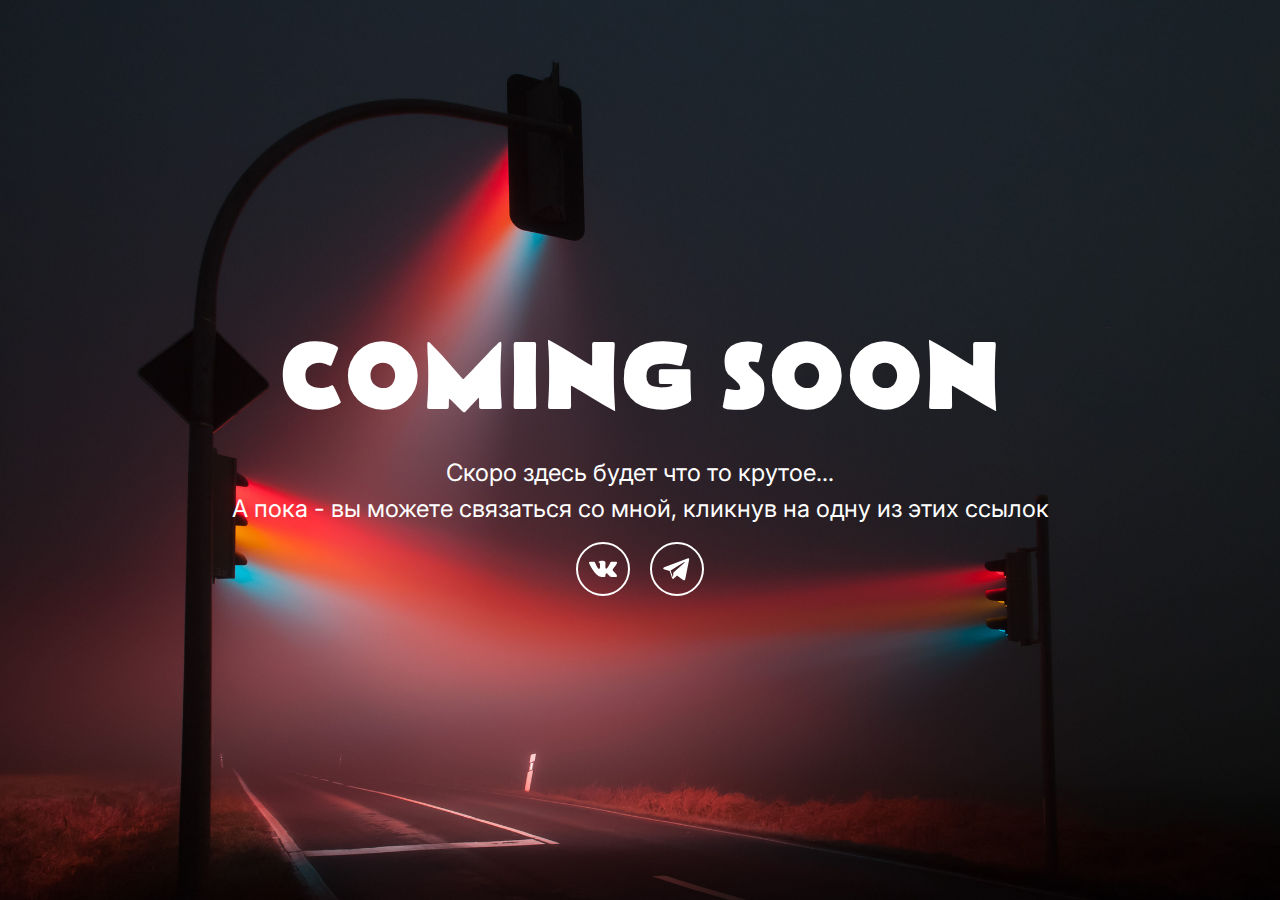
<file: index.html>
<!DOCTYPE html>
<html>
<head>
	<meta charset="utf-8">
	<title>microlook</title>
	<meta property="og:title" content="microlook">
	<meta property="og:type" content="website">
	<meta property="og:url" content= "https://microlook.ru">
	<meta name="viewport" content="width=device-width">
	<meta name="format-detection" content="telephone=no">
	<meta name="format-detection" content="address=no">
	<link rel="icon" type="image/png" href="/favicon-96x96.png" sizes="96x96" />
	<link rel="icon" type="image/svg+xml" href="/favicon.svg" />
	<link rel="shortcut icon" href="/favicon.ico" />
	<link rel="apple-touch-icon" sizes="180x180" href="/apple-touch-icon.png" />
	<link rel="preconnect" href="https://fonts.googleapis.com">
	<link rel="preconnect" href="https://fonts.gstatic.com" crossorigin>
	<link href="https://fonts.googleapis.com/css2?family=Inter:opsz@14..32&display=swap" rel="stylesheet">
	<link href="https://fonts.googleapis.com/css2?family=Belanosima&display=swap" rel="stylesheet">
	<link rel="stylesheet" href="css/common.css?0001">
</head>
	<body class="body">
		<div class="body__wrapper">
			<div class="body__content">
				<div class="main">
					<div class="main__title">Coming soon</div>
					<div class="main__text">Скоро здесь будет что то крутое...<br>А пока - вы можете связаться со мной, кликнув на одну из этих ссылок</div>
					<div class="main-soc">
						<a target="_blank" href="https://vk.com/cany748" class="main-soc__item main-soc__item_vk"></a>
						<a target="_blank" href="https://t.me/cany748" class="main-soc__item main-soc__item_telegram"></a>
					</div>
				</div>
			</div>
		</div>
	</body>
</html>
</file>
<file: css/common.css>
html,
body,
div,
span,
applet,
object,
iframe,
h1,
h2,
h3,
h4,
h5,
h6,
p,
blockquote,
pre,
a,
abbr,
acronym,
address,
big,
cite,
code,
del,
dfn,
em,
img,
ins,
kbd,
q,
s,
samp,
small,
strike,
strong,
sub,
sup,
tt,
var,
dl,
dt,
dd,
ol,
ul,
li,
fieldset,
form,
label,
legend,
table,
caption,
tbody,
tfoot,
thead,
tr,
th,
td {
  margin: 0;
  padding: 0;
  border: 0;
  outline: 0;
  font-weight: inherit;
  font-style: inherit;
  font-family: inherit;
  font-size: 100%;
  vertical-align: baseline;
}
article,
aside,
canvas,
details,
figcaption,
figure,
footer,
header,
hgroup,
menu,
nav,
section,
summary,
main {
  margin: 0;
  padding: 0;
  border: 0;
  outline: 0;
  display: block;
}
html,
body {
  min-width: 320px;
  height: 100%;
}
html {
  -webkit-tap-highlight-color: rgba(0,0,0,0);
}
body {
  cursor: default;
  -moz-osx-font-smoothing: grayscale;
  -webkit-font-smoothing: antialiased;
  -webkit-text-size-adjust: 100%;
  font-family: "Inter", serif;
  font-size: 16px;
  line-height: 1.5;
}
.main {
  display: -webkit-box;
  display: -moz-box;
  display: -webkit-flex;
  display: -ms-flexbox;
  display: box;
  display: flex;
  -webkit-box-orient: vertical;
  -moz-box-orient: vertical;
  -o-box-orient: vertical;
  -webkit-flex-direction: column;
  -ms-flex-direction: column;
  flex-direction: column;
  -webkit-box-pack: center;
  -moz-box-pack: center;
  -o-box-pack: center;
  -ms-flex-pack: center;
  -webkit-justify-content: center;
  justify-content: center;
  -webkit-box-align: center;
  -moz-box-align: center;
  -o-box-align: center;
  -ms-flex-align: center;
  -webkit-align-items: center;
  align-items: center;
  width: 100vw;
  height: 100vh;
  background: url("../images/bg.jpg") no-repeat center bottom;
  -webkit-background-size: cover;
  -moz-background-size: cover;
  background-size: cover;
}
.main__title {
  color: #fff;
  font-family: "Belanosima", sans-serif;
  font-size: 100px;
  font-weight: 700;
  text-align: center;
  text-transform: uppercase;
}
.main__text {
  color: #fff;
  font-size: 24px;
  text-align: center;
  font-weight: 400;
  padding: 0 25px;
}
.main-soc {
  display: -webkit-box;
  display: -moz-box;
  display: -webkit-flex;
  display: -ms-flexbox;
  display: box;
  display: flex;
}
.main-soc__item {
  display: block;
  width: 50px;
  height: 50px;
  border-radius: 50%;
  border: 2px solid #fff;
  margin: 15px 10px 0 10px;
  -webkit-transition: .35s cubic-bezier(0.645, 0.045, 0.355, 1);
  -moz-transition: .35s cubic-bezier(0.645, 0.045, 0.355, 1);
  -o-transition: .35s cubic-bezier(0.645, 0.045, 0.355, 1);
  -ms-transition: .35s cubic-bezier(0.645, 0.045, 0.355, 1);
  transition: .35s cubic-bezier(0.645, 0.045, 0.355, 1);
}
.main-soc__item:hover {
  background-color: #fff;
}
.main-soc__item_vk {
  background-image: url("data:image/svg+xml;charset=utf-8,%3Csvg version=%221.2%22 baseProfile=%22tiny%22 id=%22&%23x421;&%23x43B;&%23x43E;&%23x439;_1%22 xmlns=%22http://www.w3.org/2000/svg%22 viewBox=%220 0 99 99%22 preserveAspectRatio=%22none%22%3E%3Cdefs%3E%3Cstyle%3E.cls-1%7Bfill:%23fff;fill-rule:evenodd%7D%3C/style%3E%3C/defs%3E%3Cpath class=%22cls-1%22 d=%22M76.9 35.7c-.7-.5-3.4-.5-6-.5-2.7.1-5.4.1-6 .3-.6.2-1.9 3.3-3.5 6.6-1.9 3.6-4.3 7.1-5.7 7.1-1.9 0-1.5-5.9-1.3-10.4 0-2.9-.4-3.8-.9-4.1-1-.7-3.8-1.4-3.8-1.4s-8.4-.6-9.6 3c1.6.2 4.4-.3 3.3 10.9-.1.5-1.3 5.2-5.2-1.1-1-1.6-4.7-10.9-6-11-4.3-.1-8.6-.3-10.1.5-1.4.8 1.9 7.2 7.4 15.8C34 58.5 38.7 64 46.9 65.3c1.6.2 5.6.3 6.9-.3.8-.4-.2-6.5 2.7-7.1 1.3-.2 6.3 6.4 8.2 7.1 1.2.5 3.7.7 6.3.5 2.8-.1 6 .3 6.3-1.6.7-4.2-8.5-9.7-8.7-12.3-.2-1.9 3.3-5.3 5.2-7.9 2-2.9 4.5-6.8 3.1-8z%22/%3E%3C/svg%3E");
}
.main-soc__item_vk:hover {
  background-image: url("data:image/svg+xml;charset=utf-8,%3Csvg version=%221.2%22 baseProfile=%22tiny%22 id=%22&%23x421;&%23x43B;&%23x43E;&%23x439;_1%22 xmlns=%22http://www.w3.org/2000/svg%22 viewBox=%220 0 99 99%22 preserveAspectRatio=%22none%22%3E%3Cdefs%3E%3Cstyle%3E.cls-1%7Bfill:%234a76a8;fill-rule:evenodd%7D%3C/style%3E%3C/defs%3E%3Cpath class=%22cls-1%22 d=%22M76.9 35.7c-.7-.5-3.4-.5-6-.5-2.7.1-5.4.1-6 .3-.6.2-1.9 3.3-3.5 6.6-1.9 3.6-4.3 7.1-5.7 7.1-1.9 0-1.5-5.9-1.3-10.4 0-2.9-.4-3.8-.9-4.1-1-.7-3.8-1.4-3.8-1.4s-8.4-.6-9.6 3c1.6.2 4.4-.3 3.3 10.9-.1.5-1.3 5.2-5.2-1.1-1-1.6-4.7-10.9-6-11-4.3-.1-8.6-.3-10.1.5-1.4.8 1.9 7.2 7.4 15.8C34 58.5 38.7 64 46.9 65.3c1.6.2 5.6.3 6.9-.3.8-.4-.2-6.5 2.7-7.1 1.3-.2 6.3 6.4 8.2 7.1 1.2.5 3.7.7 6.3.5 2.8-.1 6 .3 6.3-1.6.7-4.2-8.5-9.7-8.7-12.3-.2-1.9 3.3-5.3 5.2-7.9 2-2.9 4.5-6.8 3.1-8z%22/%3E%3C/svg%3E");
}
.main-soc__item_telegram {
  background-image: url("data:image/svg+xml;charset=utf-8,%3Csvg version=%221.2%22 baseProfile=%22tiny%22 id=%22&%23x421;&%23x43B;&%23x43E;&%23x439;_1%22 xmlns=%22http://www.w3.org/2000/svg%22 viewBox=%220 0 99 99%22 preserveAspectRatio=%22none%22%3E%3Cdefs%3E%3Cstyle%3E.cls-1%7Bfill:%23fff;fill-rule:evenodd%7D%3C/style%3E%3C/defs%3E%3Cpath class=%22cls-1%22 d=%22M70.2 28.5L24.1 46c-2.5.7-2.4 3.2-.6 3.8l11.6 3.6L39.5 67c.5 1.5 1 2 1.9 2.1 1 0 1.3-.3 2.3-1.2 1.2-1.1 3-2.8 5.8-5.6l12 8.9c2.2 1.2 3.8.6 4.4-2.1l7.5-37.3c.9-3.3-1-4.2-3.2-3.3zM36.9 52.6l26.3-16.5c1.3-.9 1.7.1 1.1.8L42.5 56.5l-1.1 9.8-4.5-13.7z%22/%3E%3C/svg%3E");
}
.main-soc__item_telegram:hover {
  background-image: url("data:image/svg+xml;charset=utf-8,%3Csvg version=%221.2%22 baseProfile=%22tiny%22 id=%22&%23x421;&%23x43B;&%23x43E;&%23x439;_1%22 xmlns=%22http://www.w3.org/2000/svg%22 viewBox=%220 0 99 99%22 preserveAspectRatio=%22none%22%3E%3Cdefs%3E%3Cstyle%3E.cls-1%7Bfill:%23179cde;fill-rule:evenodd%7D%3C/style%3E%3C/defs%3E%3Cpath class=%22cls-1%22 d=%22M70.2 28.5L24.1 46c-2.5.7-2.4 3.2-.6 3.8l11.6 3.6L39.5 67c.5 1.5 1 2 1.9 2.1 1 0 1.3-.3 2.3-1.2 1.2-1.1 3-2.8 5.8-5.6l12 8.9c2.2 1.2 3.8.6 4.4-2.1l7.5-37.3c.9-3.3-1-4.2-3.2-3.3zM36.9 52.6l26.3-16.5c1.3-.9 1.7.1 1.1.8L42.5 56.5l-1.1 9.8-4.5-13.7z%22/%3E%3C/svg%3E");
}
.main-soc__item_whatsapp {
  background-image: url("data:image/svg+xml;charset=utf-8,%3Csvg version=%221.2%22 baseProfile=%22tiny%22 id=%22&%23x421;&%23x43B;&%23x43E;&%23x439;_1%22 xmlns=%22http://www.w3.org/2000/svg%22 viewBox=%220 0 99 99%22 preserveAspectRatio=%22none%22%3E%3Cdefs%3E%3Cstyle%3E.cls-1%7Bfill:%23fff;fill-rule:evenodd%7D%3C/style%3E%3C/defs%3E%3Cpath class=%22cls-1%22 d=%22M74.8 48.3c-.4-13.3-11.3-24-24.8-24-13.3 0-24.2 10.4-24.8 23.5-.1.3-.1.7-.1 1.1 0 4.6 1.3 9 3.6 12.7l-4.5 13.2L38 70.4c3.6 1.9 7.7 3 12 3 13.7 0 24.8-11 24.8-24.6v-.5zm-13.5 5.6c-.6-.3-3.6-1.8-4.1-2-.6-.2-1-.3-1.4.3-.4.6-1.6 1.9-1.9 2.3-.4.4-.7.5-1.3.2-.7-.3-2.6-.9-4.9-3-1.8-1.6-3.1-3.6-3.4-4.1-.3-.7-.1-.9.2-1.3.3-.2.6-.7.9-1 .1-.1.2-.2.2-.3.2-.2.2-.4.4-.7.2-.4.1-.8-.1-1-.1-.3-1.3-3.3-1.9-4.5-.5-1.2-1-1-1.3-1-.4 0-.8-.1-1.2-.1-.4 0-1.1.1-1.6.8-.6.6-2.2 2-2.2 5 0 .7.1 1.4.4 2 .6 2.2 1.9 3.9 2.1 4.2.3.4 4.2 6.7 10.4 9.1 6.2 2.4 6.2 1.6 7.3 1.5 1.1-.1 3.6-1.4 4.1-2.9.5-1.4.5-2.6.3-2.9 0-.2-.4-.4-1-.6zM50 69.6c-4.2 0-8.2-1.3-11.5-3.4l-8 2.5 2.6-7.7c-2.5-3.4-4-7.6-4-12.1 0-.7 0-1.3.1-2 1-10.5 10-18.7 20.8-18.7 11 0 20 8.4 20.8 19.1.1.5.1 1.1.1 1.6-.1 11.4-9.4 20.7-20.9 20.7z%22/%3E%3C/svg%3E");
}
.main-soc__item_whatsapp:hover {
  background-image: url("data:image/svg+xml;charset=utf-8,%3Csvg version=%221.2%22 baseProfile=%22tiny%22 id=%22&%23x421;&%23x43B;&%23x43E;&%23x439;_1%22 xmlns=%22http://www.w3.org/2000/svg%22 viewBox=%220 0 99 99%22 preserveAspectRatio=%22none%22%3E%3Cdefs%3E%3Cstyle%3E.cls-1%7Bfill:%231ebea5;fill-rule:evenodd%7D%3C/style%3E%3C/defs%3E%3Cpath class=%22cls-1%22 d=%22M74.8 48.3c-.4-13.3-11.3-24-24.8-24-13.3 0-24.2 10.4-24.8 23.5-.1.3-.1.7-.1 1.1 0 4.6 1.3 9 3.6 12.7l-4.5 13.2L38 70.4c3.6 1.9 7.7 3 12 3 13.7 0 24.8-11 24.8-24.6v-.5zm-13.5 5.6c-.6-.3-3.6-1.8-4.1-2-.6-.2-1-.3-1.4.3-.4.6-1.6 1.9-1.9 2.3-.4.4-.7.5-1.3.2-.7-.3-2.6-.9-4.9-3-1.8-1.6-3.1-3.6-3.4-4.1-.3-.7-.1-.9.2-1.3.3-.2.6-.7.9-1 .1-.1.2-.2.2-.3.2-.2.2-.4.4-.7.2-.4.1-.8-.1-1-.1-.3-1.3-3.3-1.9-4.5-.5-1.2-1-1-1.3-1-.4 0-.8-.1-1.2-.1-.4 0-1.1.1-1.6.8-.6.6-2.2 2-2.2 5 0 .7.1 1.4.4 2 .6 2.2 1.9 3.9 2.1 4.2.3.4 4.2 6.7 10.4 9.1 6.2 2.4 6.2 1.6 7.3 1.5 1.1-.1 3.6-1.4 4.1-2.9.5-1.4.5-2.6.3-2.9 0-.2-.4-.4-1-.6zM50 69.6c-4.2 0-8.2-1.3-11.5-3.4l-8 2.5 2.6-7.7c-2.5-3.4-4-7.6-4-12.1 0-.7 0-1.3.1-2 1-10.5 10-18.7 20.8-18.7 11 0 20 8.4 20.8 19.1.1.5.1 1.1.1 1.6-.1 11.4-9.4 20.7-20.9 20.7z%22/%3E%3C/svg%3E");
}
@media (max-width: 800px) {
  .main__title {
    font-size: 80px;
    line-height: 100px;
  }
  .main__text {
    font-size: 18px;
  }
}
@media (max-width: 600px) {
  .main__title {
    font-size: 60px;
    line-height: 80px;
  }
  .main-soc__item {
    width: 40px;
    height: 40px;
  }
}
@media (max-width: 500px) {
  .main__title {
    font-size: 50px;
    line-height: 70px;
  }
}
@media (max-width: 400px) {
  .main__title {
    font-size: 42px;
    line-height: 62px;
  }
  .main__text {
    font-size: 16px;
  }
}
</file>
